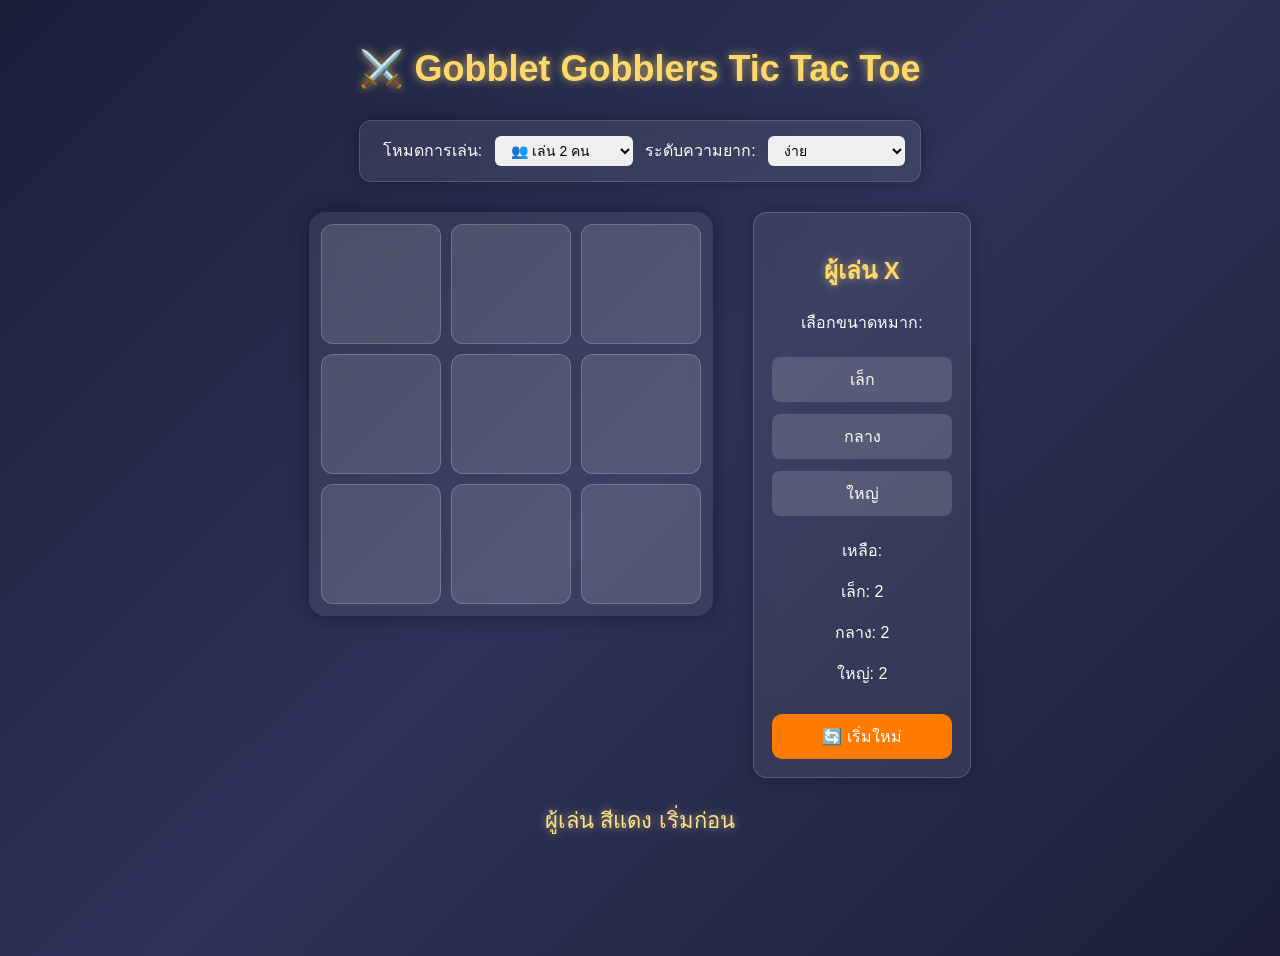
<file: csi 101_2/index.html>
<!DOCTYPE html>
<html lang="th">
<head>
  <meta charset="UTF-8">
  <title>Gobblet Gobblers Tic Tac Toe</title>
  <link rel="stylesheet" href="style.css">
</head>
<body>
  <h1>⚔️ Gobblet Gobblers Tic Tac Toe</h1>

  <div class="menu">
    <label>โหมดการเล่น:</label>
    <select id="mode">
      <option value="2p">👥 เล่น 2 คน</option>
      <option value="1p">🤖 เล่นคนเดียว</option>
    </select>

    <label>ระดับความยาก:</label>
    <select id="difficulty">
        <option value="easy">ง่าย</option>
        <option value="medium">ปานกลาง</option>
        <option value="hard">ยาก</option>
        <option value="super">Super Hard 🧠</option>
    </select>

  </div>

  <div class="game-container">
    <div id="board" class="board"></div>

    <div class="sidebar">
      <h2>ผู้เล่น <span id="current-player">X</span></h2>

      <div class="piece-selector">
        <p>เลือกขนาดหมาก:</p>
        <button class="piece-btn" data-size="small">เล็ก</button>
        <button class="piece-btn" data-size="medium">กลาง</button>
        <button class="piece-btn" data-size="large">ใหญ่</button>
      </div>

      <div class="piece-counts">
        <p>เหลือ:</p>
        <p>เล็ก: <span id="small-left"></span></p>
        <p>กลาง: <span id="medium-left"></span></p>
        <p>ใหญ่: <span id="large-left"></span></p>
      </div>

      <button id="reset">🔄 เริ่มใหม่</button>
    </div>
  </div>

  <p id="status">ผู้เล่น สีแดง เริ่มก่อน</p>

  <script src="script.js"></script>
</body>

</html>
</file>
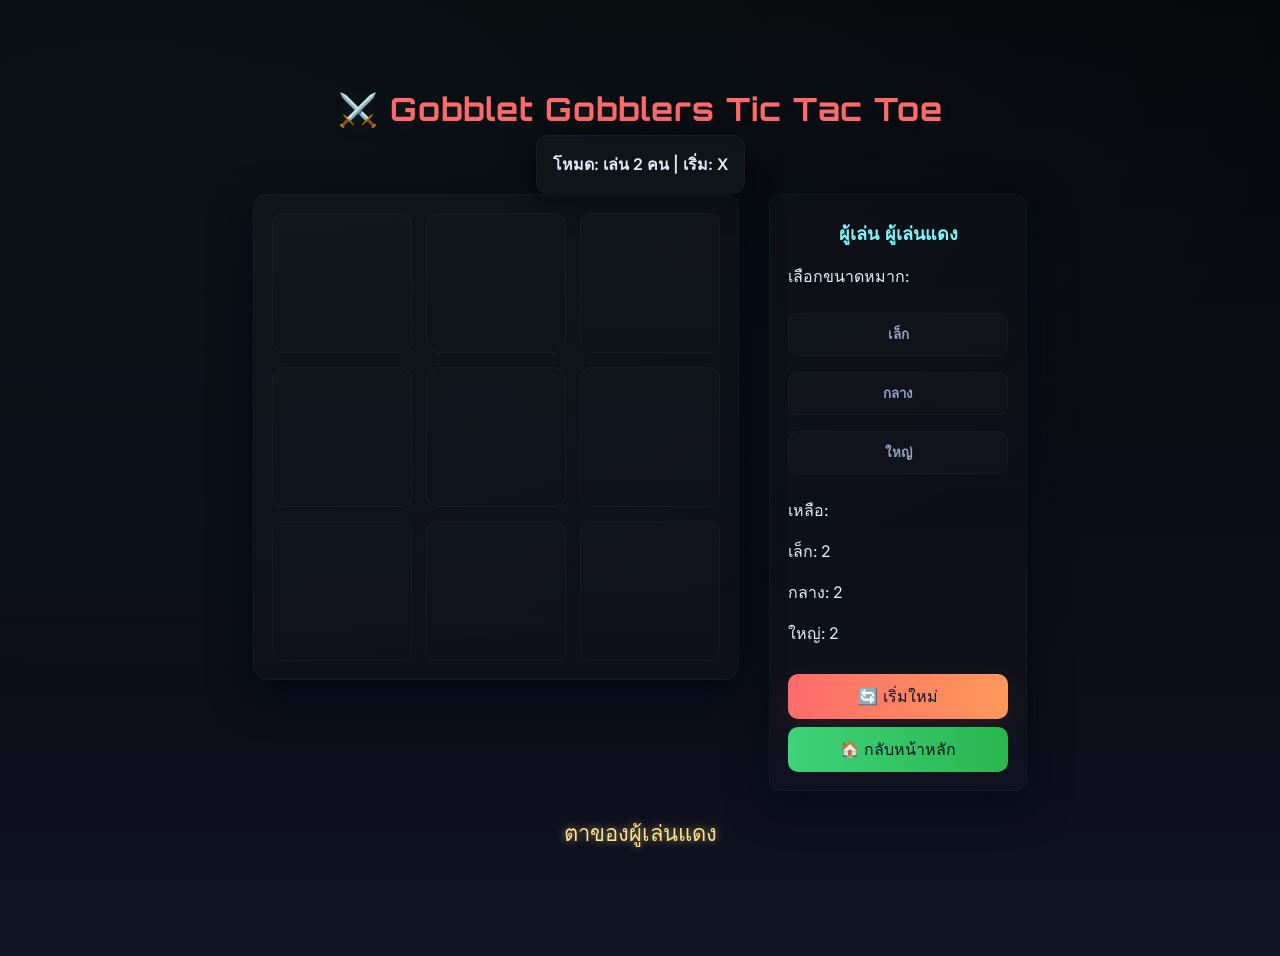
<file: CSI101Real_Final Test/index.html>
<!DOCTYPE html>
<html lang="th">
<head>
  <meta charset="UTF-8">
  <title>Gobblet Gobblers Tic Tac Toe</title>
  <meta name="viewport" content="width=device-width,initial-scale=1">
  <!-- ฟอนต์สำหรับสไตล์ futuristic / arcade -->
  <link href="https://fonts.googleapis.com/css2?family=Orbitron:wght@400;700&family=Inter:wght@300;600&display=swap" rel="stylesheet">
  <link rel="stylesheet" href="style.css">
</head>
<body>
  <h1>⚔️ Gobblet Gobblers Tic Tac Toe</h1>

  <div class="menu">
    <p id="game-info" style="margin:0; padding:6px 0; font-weight:600;">กำลังเตรียมเกม...</p>
  </div>

  <div class="game-container">
    <div id="board" class="board"></div>

    <div class="sidebar">
      <h2>ผู้เล่น <span id="current-player">X</span></h2>

      <div class="piece-selector">
        <p>เลือกขนาดหมาก:</p>
        <button class="piece-btn" data-size="small">เล็ก</button>
        <button class="piece-btn" data-size="medium">กลาง</button>
        <button class="piece-btn" data-size="large">ใหญ่</button>
      </div>

      <div class="piece-counts">
        <p>เหลือ:</p>
        <p>เล็ก: <span id="small-left"></span></p>
        <p>กลาง: <span id="medium-left"></span></p>
        <p>ใหญ่: <span id="large-left"></span></p>
      </div>

      <button id="reset">🔄 เริ่มใหม่</button>
      <button id="home" onclick="window.location.href='งาน.html'">🏠 กลับหน้าหลัก</button>
    </div>
  </div>

  <p id="status">ผู้เล่น สีแดง เริ่มก่อน</p>

  <script src="script.js"></script>
</body>
</html>
</file>
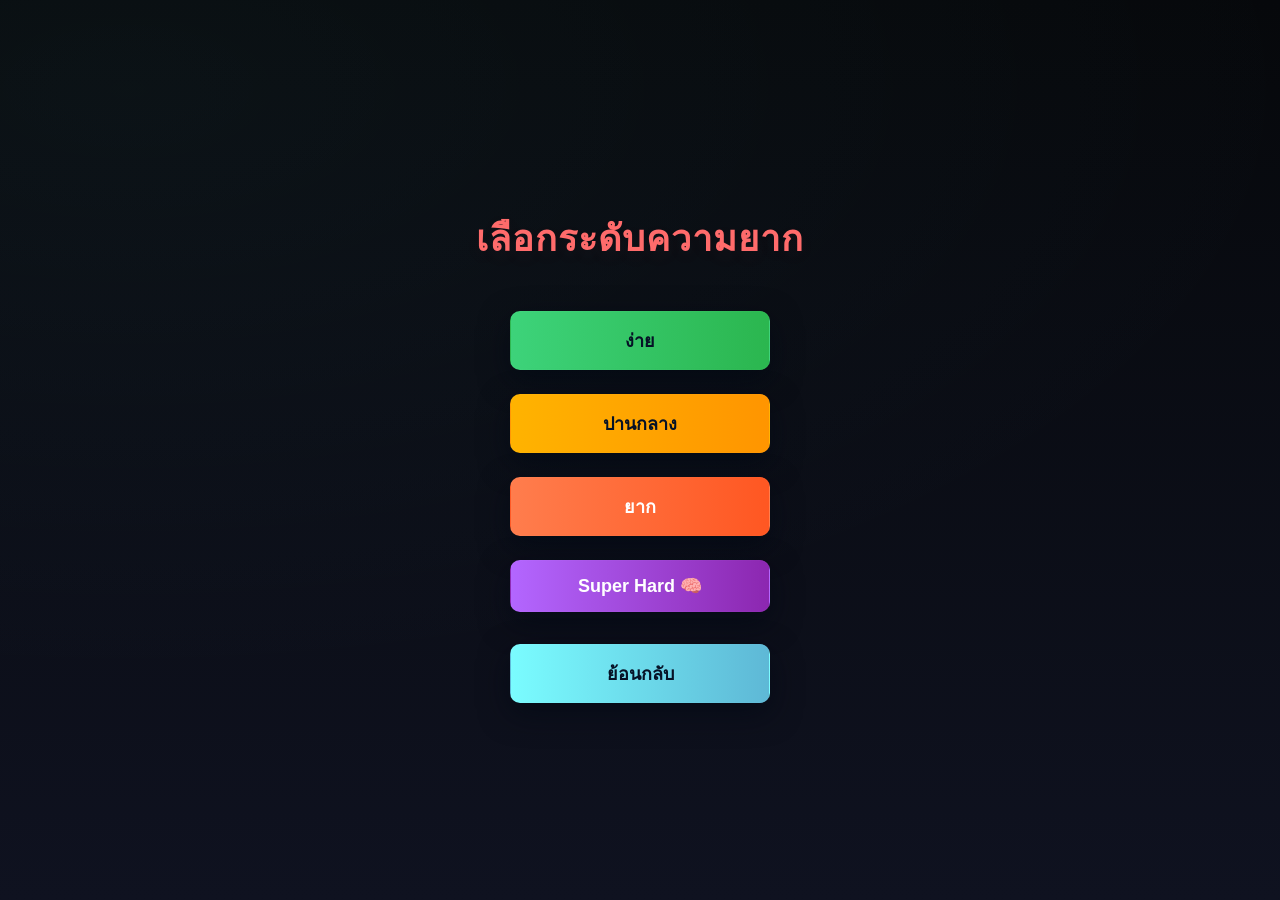
<file: CSI101Real_Final Test/difficulty-commented.html>
<!DOCTYPE html>
<html lang="th">
<head>
  <meta charset="UTF-8">
  <title>เลือกระดับความยาก</title>
  
  <!-- ═══════════════════════════════════════════════════════════════════════════
       INLINE CSS - DIFFICULTY SELECTION PAGE STYLING
       ═══════════════════════════════════════════════════════════════════════════
       This page uses inline styles for simplicity
       Users select AI difficulty before starting single-player game
  -->
  
  <style>
    /* ───────────────────────────────────────────────────────────────────────
       PAGE BODY
       ───────────────────────────────────────────────────────────────────────
    */
    body {
      /* Typography and font setup */
      font-family: 'Orbitron', 'Inter', system-ui, sans-serif;
      
      /* Dark neon background matching menu/game aesthetic */
      background: radial-gradient(1200px 600px at 10% 10%, rgba(122,252,255,0.04), transparent),
                  linear-gradient(180deg, #06080b, #0f1220);
      
      color: #e6eefb;
      text-align: center;
      min-height: 100vh;
      
      /* Center content */
      display: flex;
      flex-direction: column;
      justify-content: center;
      align-items: center;
      
      margin: 0;
      padding: 0;
    }

    /* ───────────────────────────────────────────────────────────────────────
       PAGE HEADING
       ───────────────────────────────────────────────────────────────────────
    */
    h1 {
      font-size: 36px;
      margin-bottom: 32px;
      letter-spacing: 1px;
      color: #ff6b6b;           /* Red neon */
      text-shadow: 0 6px 18px rgba(255,107,107,0.06);
    }

    /* ───────────────────────────────────────────────────────────────────────
       BASE BUTTON STYLING
       ───────────────────────────────────────────────────────────────────────
       Common styles for all difficulty buttons
    */
    .btn {
      display: block;
      margin: 12px auto;
      padding: 14px 22px;
      border-radius: 10px;
      border: 1px solid rgba(255,255,255,0.02);
      cursor: pointer;
      width: 260px;
      font-size: 18px;
      font-weight: 600;
      
      /* Smooth animation on hover */
      transition: all 0.2s cubic-bezier(.2,.9,.3,1);
      
      /* Drop shadow */
      box-shadow: 0 10px 30px rgba(2,8,20,0.6);
    }

    /* Button hover state: lift and enhance shadow */
    .btn:hover {
      transform: translateY(-6px);
      box-shadow: 0 16px 48px rgba(2,8,20,0.8);
    }

    /* ───────────────────────────────────────────────────────────────────────
       DIFFICULTY LEVEL BUTTON COLORS
       ───────────────────────────────────────────────────────────────────────
       Each button has distinct color representing difficulty progression
    */

    /* Easy - Green (easy/friendly) */
    .easy {
      background: linear-gradient(90deg, #3dd37a, #2bb64f);
      color: #061226;
    }

    /* Medium - Yellow/Orange (caution/moderate) */
    .medium {
      background: linear-gradient(90deg, #ffb300, #ff9500);
      color: #061226;
    }

    /* Hard - Orange/Red (danger/difficult) */
    .hard {
      background: linear-gradient(90deg, #ff7d4d, #ff5722);
      color: #fff;
    }

    /* Super Hard - Purple (extreme/challenging) */
    .super {
      background: linear-gradient(90deg, #b366ff, #8c27b0);
      color: #fff;
    }

    /* ───────────────────────────────────────────────────────────────────────
       BACK BUTTON
       ───────────────────────────────────────────────────────────────────────
       Cyan gradient for navigation (not a difficulty choice)
    */
    .back {
      background: linear-gradient(90deg, #7afcff, #5eb8d6);  /* Cyan */
      color: #061226;
      margin-top: 20px;
    }
  </style>
</head>
<body>

  <!-- ═══════════════════════════════════════════════════════════════════════════
       PAGE HEADING
  -->
  <h1>เลือกระดับความยาก</h1>

  <!-- ═══════════════════════════════════════════════════════════════════════════
       DIFFICULTY SELECTION BUTTONS
       ═══════════════════════════════════════════════════════════════════════════
       Four buttons for different AI difficulty levels
       onclick handler passes difficulty to index.html via query parameter
  -->

  <!-- EASY: Random AI moves -->
  <button class="btn easy" onclick="choose('easy')">ง่าย</button>

  <!-- MEDIUM: Looks for wins/blocks, otherwise random -->
  <button class="btn medium" onclick="choose('medium')">ปานกลาง</button>

  <!-- HARD: Same strategy as medium (same difficulty for now) -->
  <button class="btn hard" onclick="choose('hard')">ยาก</button>

  <!-- SUPER: Minimax algorithm with alpha-beta pruning -->
  <button class="btn super" onclick="choose('super')">Super Hard 🧠</button>

  <!-- BACK: Return to main menu -->
  <button class="btn back" onclick="window.location.href='งาน.html'">ย้อนกลับ</button>

  <!-- ═══════════════════════════════════════════════════════════════════════════
       SCRIPT: HANDLE DIFFICULTY SELECTION
  -->
  <script>
    /**
     * Read which game mode was selected from URL query parameter
     * This page is reached from งาน.html?player=P1 if user selected 1-player mode
     */
    const params = new URLSearchParams(window.location.search);
    const player = params.get('player') || 'P1';

    /**
     * choose(difficulty)
     * Called when user clicks a difficulty button
     * 
     * @param {string} diff - Difficulty level: "easy", "medium", "hard", or "super"
     * 
     * Navigates to game page with game configuration:
     * - mode=1p (single player vs bot)
     * - difficulty={chosen level}
     * - player={who picked the difficulty}
     */
    function choose(diff) {
      window.location.href = `index.html?mode=1p&difficulty=${diff}&player=${player}`;
    }
  </script>
</body>
</html>
</file>
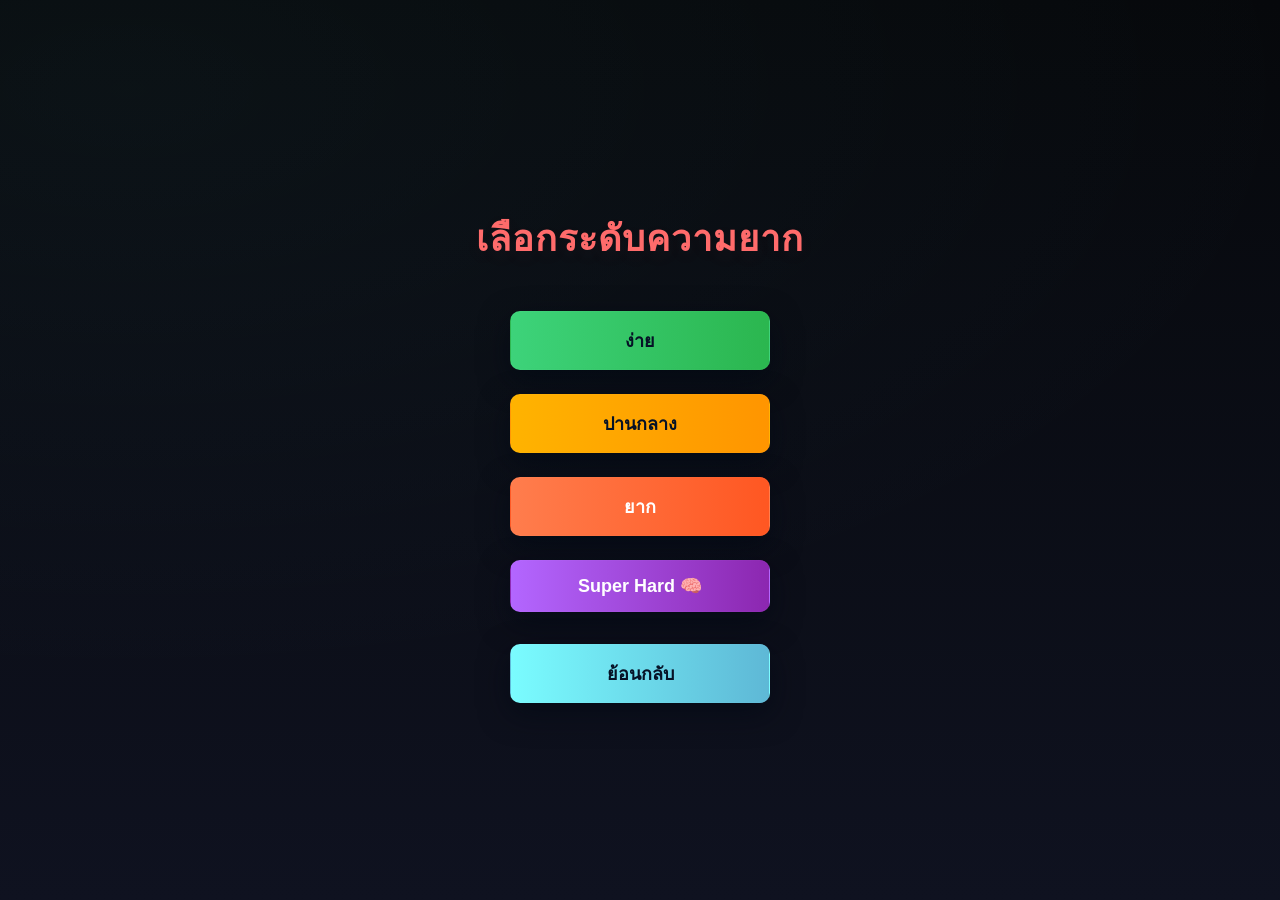
<file: CSI101Real_Final Test/difficulty.html>
<!DOCTYPE html>
<html lang="th">
<head>
  <meta charset="UTF-8">
  <title>เลือกระดับความยาก</title>
  <style>
    body{font-family:'Orbitron','Inter',system-ui,sans-serif;background:radial-gradient(1200px 600px at 10% 10%, rgba(122,252,255,0.04), transparent),linear-gradient(180deg,#06080b,#0f1220);color:#e6eefb;text-align:center;min-height:100vh;display:flex;flex-direction:column;justify-content:center;align-items:center;margin:0;padding:0}
    h1{font-size:36px;margin-bottom:32px;letter-spacing:1px;color:#ff6b6b;text-shadow:0 6px 18px rgba(255,107,107,0.06)}
    .btn{display:block;margin:12px auto;padding:14px 22px;border-radius:10px;border:1px solid rgba(255,255,255,0.02);cursor:pointer;width:260px;font-size:18px;font-weight:600;transition:all 0.2s cubic-bezier(.2,.9,.3,1);box-shadow:0 10px 30px rgba(2,8,20,0.6)}
    .easy{background:linear-gradient(90deg,#3dd37a,#2bb64f);color:#061226}
    .medium{background:linear-gradient(90deg,#ffb300,#ff9500);color:#061226}
    .hard{background:linear-gradient(90deg,#ff7d4d,#ff5722);color:#fff}
    .super{background:linear-gradient(90deg,#b366ff,#8c27b0);color:#fff}
    .back{background:linear-gradient(90deg,#7afcff,#5eb8d6);color:#061226;margin-top:20px}
    .btn:hover{transform:translateY(-6px);box-shadow:0 16px 48px rgba(2,8,20,0.8)}
  </style>
</head>
<body>
  <h1>เลือกระดับความยาก</h1>
  <button class="btn easy" onclick="choose('easy')">ง่าย</button>
  <button class="btn medium" onclick="choose('medium')">ปานกลาง</button>
  <button class="btn hard" onclick="choose('hard')">ยาก</button>
  <button class="btn super" onclick="choose('super')">Super Hard 🧠</button>
  <button class="btn back" onclick="window.location.href='งาน.html'">ย้อนกลับ</button>

  <script>
    // อ่านค่าผู้เล่นจาก query parameter
    const params = new URLSearchParams(window.location.search);
    const player = params.get('player') || 'P1';
    
    // ฟังก์ชันเลือกระดับความยาก
    function choose(diff){
      // ส่งไปหน้าเล่นพร้อมพารามิเตอร์: โหมด 1 คน + ระดับ + ผู้เล่นเริ่ม
      window.location.href = `index.html?mode=1p&difficulty=${diff}&player=${player}`;
    }
  </script>
</body>
</html>
</file>
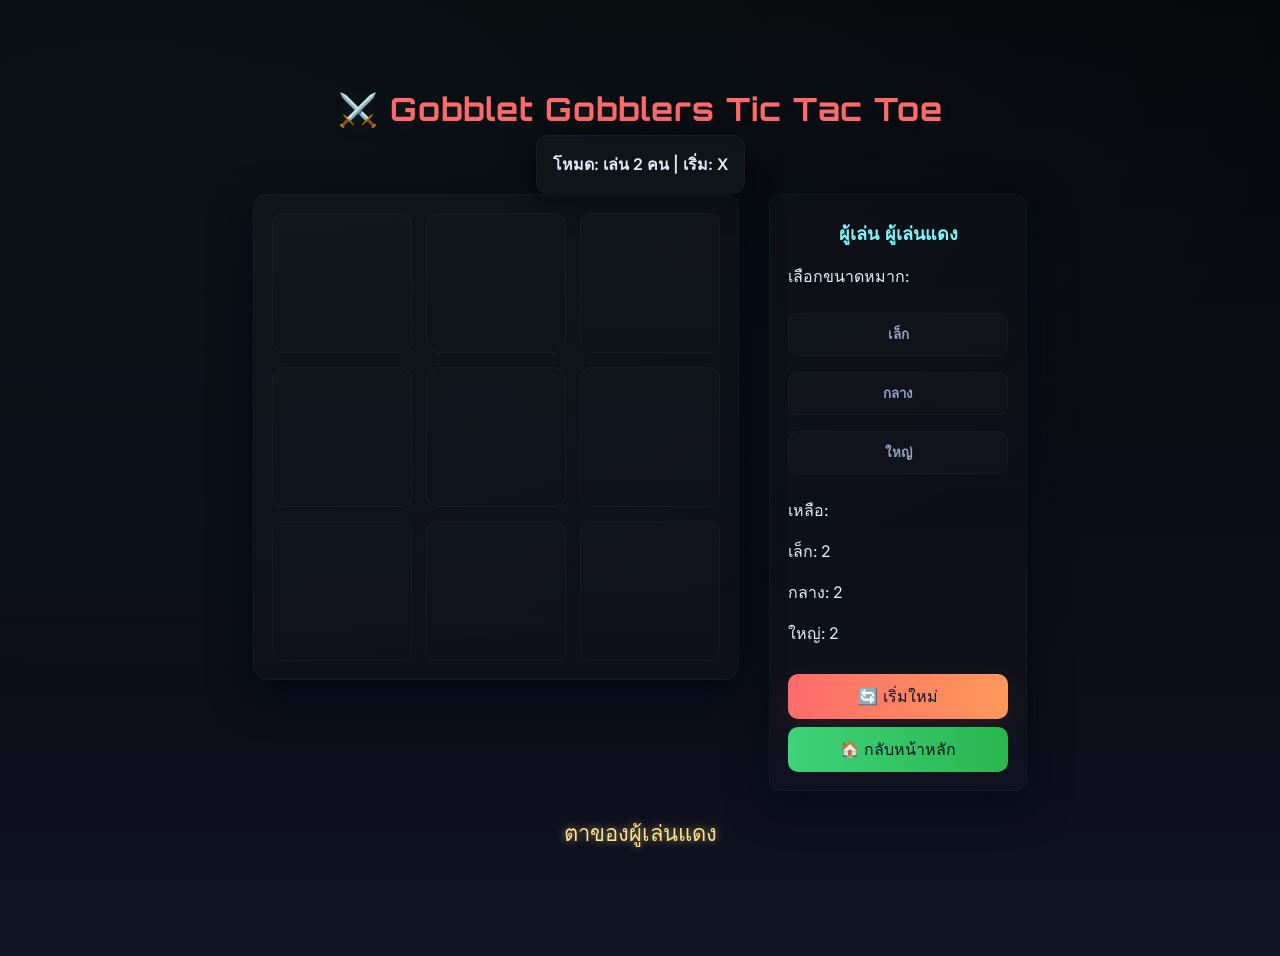
<file: CSI101Real_Final Test/index-commented.html>
<!DOCTYPE html>
<html lang="th">
<head>
  <meta charset="UTF-8">
  <title>Gobblet Gobblers Tic Tac Toe</title>
  <meta name="viewport" content="width=device-width,initial-scale=1">
  
  <!-- ═══════════════════════════════════════════════════════════════════════════
       FONTS & STYLESHEETS
       ═══════════════════════════════════════════════════════════════════════════
       Orbitron: Arcade/retro display font for titles and headers
       Inter: Clean modern font for body text and UI labels
       style.css: All visual styling, animations, and layout rules
  -->
  <link href="https://fonts.googleapis.com/css2?family=Orbitron:wght@400;700&family=Inter:wght@300;600&display=swap" rel="stylesheet">
  <link rel="stylesheet" href="style.css">
</head>
<body>
  
  <!-- ═══════════════════════════════════════════════════════════════════════════
       PAGE HEADER & GAME INFO
       ═══════════════════════════════════════════════════════════════════════════
       h1: Main game title
       #game-info: Displays current mode (1p vs 2p), difficulty, and starting player
  -->
  <h1>⚔️ Gobblet Gobblers Tic Tac Toe</h1>

  <div class="menu">
    <!-- Display game configuration: mode, difficulty level, starting player -->
    <p id="game-info" style="margin:0; padding:6px 0; font-weight:600;">กำลังเตรียมเกม...</p>
  </div>

  <!-- ═══════════════════════════════════════════════════════════════════════════
       MAIN GAME CONTAINER
       ═══════════════════════════════════════════════════════════════════════════
       Flex container with:
       - #board (3x3 game grid on left)
       - .sidebar (controls and status on right)
  -->
  <div class="game-container">
    
    <!-- ═══════════════════════════════════════════════════════════════════════════
         GAME BOARD (3x3 GRID)
         ═══════════════════════════════════════════════════════════════════════════
         #board: Container that will be populated with 9 div.cell elements by script.js
                 Each cell can contain a piece (visual representation)
    -->
    <div id="board" class="board"></div>

    <!-- ═══════════════════════════════════════════════════════════════════════════
         SIDEBAR - CONTROLS & STATUS
         ═══════════════════════════════════════════════════════════════════════════
         Right-side panel with all game controls and information
    -->
    <div class="sidebar">
      
      <!-- Current player display -->
      <h2>ผู้เล่น <span id="current-player">X</span></h2>

      <!-- ───────────────────────────────────────────────────────────────────────
           PIECE SIZE SELECTOR
           ───────────────────────────────────────────────────────────────────────
           Three buttons for players to select piece size before placing
           data-size attribute identifies which size: "small", "medium", or "large"
           JavaScript will highlight selected button with CSS class "selected"
      -->
      <div class="piece-selector">
        <p>เลือกขนาดหมาก:</p>
        <!-- data-size attribute matched in script.js: pieceBtns.forEach(btn => ...) -->
        <button class="piece-btn" data-size="small">เล็ก</button>
        <button class="piece-btn" data-size="medium">กลาง</button>
        <button class="piece-btn" data-size="large">ใหญ่</button>
      </div>

      <!-- ───────────────────────────────────────────────────────────────────────
           PIECE INVENTORY COUNTER
           ───────────────────────────────────────────────────────────────────────
           Shows how many pieces of each size the current player has left
           These values are updated by script.js whenever turn switches or piece is placed
      -->
      <div class="piece-counts">
        <p>เหลือ:</p>
        <p>เล็ก: <span id="small-left"></span></p>
        <p>กลาง: <span id="medium-left"></span></p>
        <p>ใหญ่: <span id="large-left"></span></p>
      </div>

      <!-- ───────────────────────────────────────────────────────────────────────
           GAME ACTION BUTTONS
           ───────────────────────────────────────────────────────────────────────
           #reset: Click to start new game, clears board and resets pieces
           #home: Click to return to main menu (งาน.html)
      -->
      <button id="reset">🔄 เริ่มใหม่</button>
      <button id="home" onclick="window.location.href='งาน.html'">🏠 กลับหน้าหลัก</button>
    </div>
  </div>

  <!-- ═══════════════════════════════════════════════════════════════════════════
       GAME STATUS MESSAGE
       ═══════════════════════════════════════════════════════════════════════════
       #status: Dynamic text that provides gameplay feedback to player
               Updated by script.js to show current turn, prompts, and results
  -->
  <p id="status">ผู้เล่น สีแดง เริ่มก่อน</p>

  <!-- ═══════════════════════════════════════════════════════════════════════════
       JAVASCRIPT
       ═══════════════════════════════════════════════════════════════════════════
       script.js: Contains all game logic, AI, and event handlers
                  - Initializes board and piece inventory
                  - Handles player moves and clicks
                  - Manages bot AI (4 difficulty levels)
                  - Detects win conditions
                  - Updates UI dynamically
  -->
  <script src="script.js"></script>
</body>
</html>
</file>
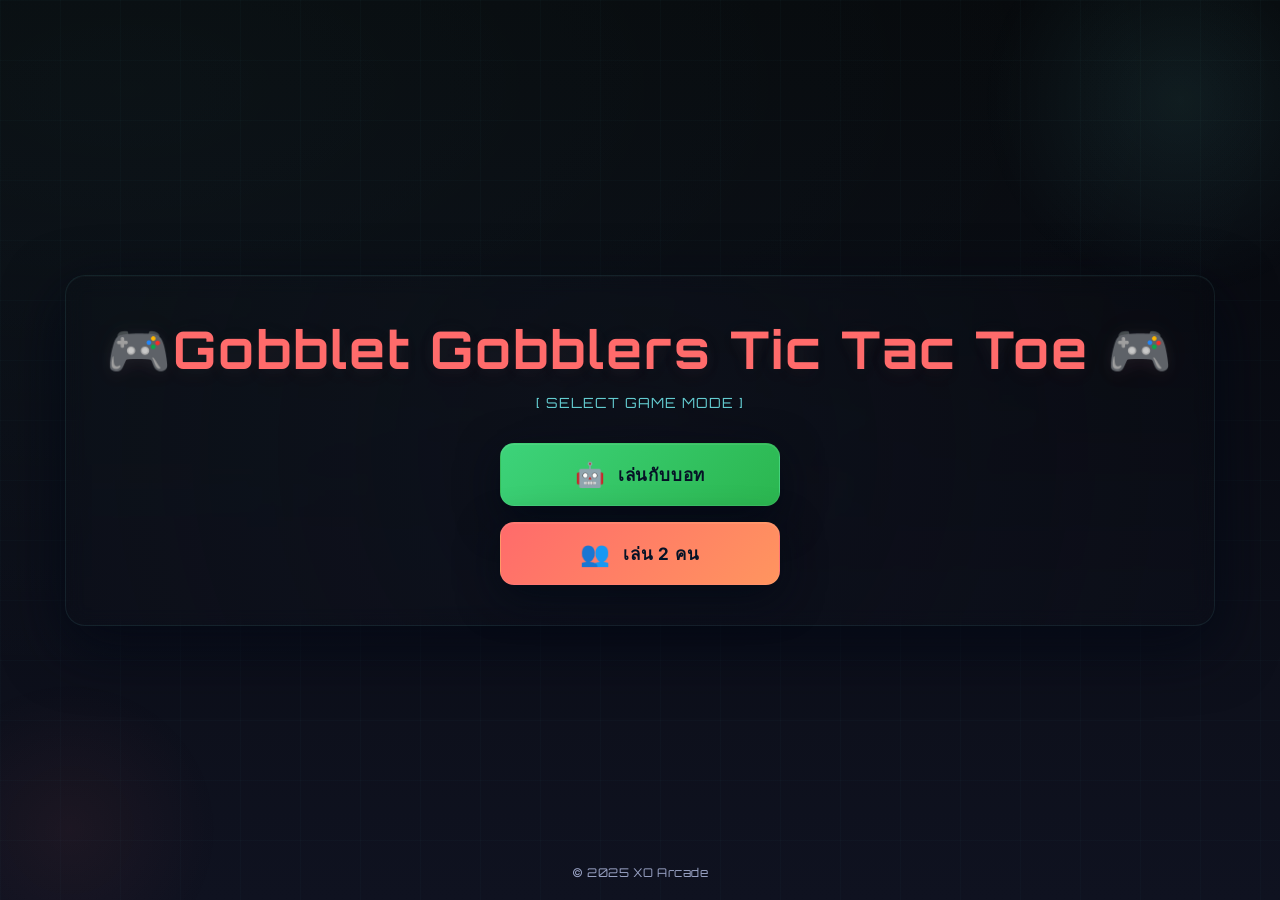
<file: CSI101Real_Final Test/งาน.html>
<!DOCTYPE html>
<html lang="th">
<head>
  <meta charset="UTF-8">
  <title>เมนูเกม XO</title>
  <meta name="viewport" content="width=device-width,initial-scale=1">
  <link href="https://fonts.googleapis.com/css2?family=Orbitron:wght@400;700&family=Inter:wght@300;600&display=swap" rel="stylesheet">
  <link rel="stylesheet" href="menu.css">
</head>
<body>
  <div class="grid-bg"></div>
  <div class="container">
    <h1>🎮Gobblet Gobblers Tic Tac Toe 🎮</h1>
    <p class="subtitle">[ SELECT GAME MODE ]</p>
    <div class="btn-container">
      <button class="btn p1" onclick="chooseMode('1p')">
        <span class="btn-icon">🤖</span>
        <span>เล่นกับบอท</span>
      </button>
      <button class="btn p2" onclick="chooseMode('2p')">
        <span class="btn-icon">👥</span>
        <span>เล่น 2 คน</span>
      </button>
    </div>
  </div>
  <footer>© 2025 XO Arcade</footer>

  <script>
    function chooseMode(mode) {
      if (mode === '1p') {
        // ไปหน้าระดับความยากก่อน แล้วค่อยไปเล่น
        window.location.href = "difficulty.html?player=P1";
      } else {
        // เริ่มเล่น 2 คน — เริ่มเป็น Player 2 เพื่อให้ปุ่มที่เลือกสื่อว่าเป็น P2
        window.location.href = "index.html?mode=2p&player=P2";
      }
    }
  </script>
</body>
</html>
</file>
<file: csi 101_2/style.css>
/* 🎨 Enhanced UI Style – Modern Game Look */

body {
  font-family: "Prompt", sans-serif;
  text-align: center;
  background: linear-gradient(135deg, #1b1f3a, #2d3359, #1c1f37);
  color: #fff;
  min-height: 100vh;
  padding: 20px;
}

h1 {
  margin: 20px 0;
  font-size: 36px;
  font-weight: 700;
  color: #ffd86b;
  text-shadow: 0 0 10px rgba(255, 216, 107, 0.7);
}

/* --- Menu Section --- */
.menu {
  margin-top: 10px;
  padding: 15px;
  display: inline-block;
  background: rgba(255,255,255,0.08);
  border: 1px solid rgba(255,255,255,0.15);
  border-radius: 12px;
  backdrop-filter: blur(8px);
  box-shadow: 0 0 15px rgba(0,0,0,0.3);
}
.menu label {
  margin: 0 8px;
  font-weight: 500;
}
.menu select {
  padding: 6px 12px;
  border-radius: 6px;
  border: none;
  font-size: 14px;
}

/* --- Game Layout --- */
.game-container {
  display: flex;
  justify-content: center;
  align-items: flex-start;
  gap: 40px;
  margin-top: 30px;
}

/* --- Game Board --- */
.board {
  display: grid;
  grid-template-columns: repeat(3, 120px);
  grid-template-rows: repeat(3, 120px);
  gap: 10px;
  padding: 12px;
  border-radius: 16px;
  background: rgba(255,255,255,0.07);
  box-shadow: 0 0 20px rgba(0,0,0,0.4);
  backdrop-filter: blur(10px);
}

.cell {
  background: rgba(255,255,255,0.12);
  border: 1px solid rgba(255,255,255,0.2);
  border-radius: 12px;
  display: flex;
  justify-content: center;
  align-items: center;
  cursor: pointer;
  position: relative;
  transition: 0.25s;
}

.cell:hover {
  background: rgba(255,255,255,0.22);
  transform: scale(1.05);
}

/* --- Pieces --- */
.piece {
  border-radius: 50%;
  position: absolute;
  transition: transform 0.3s ease, opacity 0.3s ease;
  box-shadow: 0 0 12px rgba(0,0,0,0.4);
}

/* X Pieces */
.X.small { background: #ff7676; width: 32px; height: 32px; }
.X.medium { background: #ff4141; width: 60px; height: 60px; }
.X.large { background: #d40000; width: 85px; height: 85px; }

/* O Pieces */
.O.small { background: #7aa8ff; width: 32px; height: 32px; }
.O.medium { background: #4378ff; width: 60px; height: 60px; }
.O.large { background: #003ec7; width: 85px; height: 85px; }

/* --- Sidebar --- */
.sidebar {
  width: 180px;
  padding: 18px;
  border-radius: 14px;
  background: rgba(255,255,255,0.07);
  backdrop-filter: blur(10px);
  border: 1px solid rgba(255,255,255,0.18);
  box-shadow: 0 0 15px rgba(0,0,0,0.3);
}

.sidebar h2 {
  text-align: center;
  color: #ffd86b;
  text-shadow: 0 0 8px rgba(255, 216, 107, 0.6);
}

/* Piece Selector Buttons */
.piece-btn {
  width: 100%;
  margin: 6px 0;
  padding: 10px;
  border-radius: 8px;
  border: none;
  font-size: 16px;
  cursor: pointer;
  background: rgba(255,255,255,0.15);
  transition: 0.25s;
  color: #fff;
}

.piece-btn:hover {
  background: rgba(255,255,255,0.28);
  transform: scale(1.05);
}

.piece-btn.selected {
  background: #ffd453;
  color: #000;
  box-shadow: 0 0 12px rgba(255,212,83,0.9);
}

/* Reset Button */
#reset {
  width: 100%;
  padding: 10px;
  margin-top: 12px;
  font-size: 16px;
  border-radius: 10px;
  background: #ff7b00;
  color: #fff;
  border: none;
  cursor: pointer;
  transition: 0.25s;
}

#reset:hover {
  transform: scale(1.05);
  background: #ffa033;
}

/* Status Text */
#status {
  font-size: 22px;
  margin-top: 25px;
  color: #ffe08a;
  text-shadow: 0 0 8px rgba(255,224,138,0.6);
}

/* Highlight Selected Move */
.selected-from {
  outline: 4px solid #ffe066;
  animation: blink 0.6s infinite;
  border-radius: 12px;
}

#win-overlay {
  position: fixed;
  top: 0;
  left: 0;
  width: 100%;
  height: 100%;
  background: rgba(0,0,0,0.65);
  display: flex;
  justify-content: center;
  align-items: center;
  z-index: 9999;
  opacity: 1;
  transition: opacity 0.8s ease;
}

.win-text {
  font-size: 80px;
  font-weight: 700;
  color: #ffd86b;
  text-shadow: 0 0 25px rgba(255, 200, 0, 0.9);
  animation: pop 0.4s ease-out;
}

@keyframes pop {
  0% { transform: scale(0.5); opacity: 0; }
  100% { transform: scale(1); opacity: 1; }
}

@keyframes blink {
  50% { outline-color: #ff9900; }
}
</file>
<file: CSI101Real_Final Test/style.css>
/* 🎨 UI Futuristic / Neon — ได้แรงบัญชาจาก Marvel Snap */

:root{
  --bg-0:#06080b;
  --bg-1:#0f1220;
  --panel:#0f1724;
  --accent:#7afcff;
  --accent-2:#ff6b6b;
  --muted:#98a1c3;
  --glass: rgba(255,255,255,0.04);
  --glass-2: rgba(255,255,255,0.02);
}

body{
  font-family: 'Inter', system-ui, -apple-system, 'Segoe UI', Roboto, 'Helvetica Neue', Arial;
  background: radial-gradient(1200px 600px at 10% 10%, rgba(122,252,255,0.04), transparent),
              linear-gradient(180deg,var(--bg-0),var(--bg-1));
  color: #e6eefb;
  min-height:100vh;
  margin:0;
  padding:28px;
  display: flex;
  flex-direction: column;
  justify-content: center;
  align-items: center;
  -webkit-font-smoothing:antialiased;
}

h1{
  font-family: 'Orbitron', sans-serif;
  font-size:32px;
  letter-spacing:1px;
  color:var(--accent-2);
  text-align:center;
  margin:6px 0 6px 0;
  text-shadow:0 6px 18px rgba(255,107,107,0.06), 0 0 18px rgba(122,255,255,0.06);
}

/* --- ส่วนเมนู --- */
.menu{
  display:inline-block;
  padding:10px 16px;
  background: linear-gradient(180deg, rgba(255,255,255,0.02), var(--glass));
  border-radius:12px;
  box-shadow: 0 6px 30px rgba(0,0,0,0.6), inset 0 1px 0 rgba(255,255,255,0.02);
  border:1px solid rgba(122,255,255,0.04);
}
.menu label {
  margin: 0 8px;
  font-weight: 500;
}
.menu select {
  padding: 6px 12px;
  border-radius: 6px;
  border: none;
  font-size: 14px;
}

/* --- เค้าโครงเกม --- */
.game-container{
  display:flex;
  justify-content:center;
  align-items:flex-start;
  gap:30px;
  margin-top:0;
}

/* --- กระดานเกม --- */
.board{
  display:grid;
  grid-template-columns:repeat(3,140px);
  grid-template-rows:repeat(3,140px);
  gap:14px;
  padding:18px;
  border-radius:14px;
  background: linear-gradient(180deg, rgba(255,255,255,0.02), rgba(255,255,255,0.01));
  box-shadow: 0 14px 40px rgba(2,8,20,0.9), inset 0 1px 0 rgba(255,255,255,0.02);
  border: 1px solid rgba(122,255,255,0.03);
}

.cell{
  background: linear-gradient(180deg, rgba(255,255,255,0.015), rgba(255,255,255,0.005));
  border-radius:12px;
  display:flex;
  justify-content:center;
  align-items:center;
  cursor:pointer;
  position:relative;
  transition: transform 0.18s cubic-bezier(.2,.9,.3,1), box-shadow 0.18s;
  overflow:hidden;
  border: 1px solid rgba(255,255,255,0.03);
}

.cell::before{
  content:'';
  position:absolute;
  inset:0;
  background: linear-gradient(135deg, rgba(122,255,255,0.02), rgba(255,107,107,0.02));
  opacity:0;
  transition: opacity 0.18s;
}

.cell:hover{ transform: translateY(-6px); }
.cell:hover::before{ opacity:1 }

/* --- หมาก --- */
.piece{
  border-radius:10px;
  position:absolute;
  transition: transform 0.35s cubic-bezier(.2,.8,.2,1), box-shadow 0.25s, opacity 0.25s;
  box-shadow: 0 10px 30px rgba(2,8,20,0.7), 0 0 28px rgba(122,255,255,0.06);
  display:flex;
  justify-content:center;
  align-items:center;
  color:#061226;
  font-weight:700;
  text-shadow:none;
}

.piece.pop{ transform: scale(1.06); }

.X.small{ width:44px; height:44px; background: radial-gradient(circle at 30% 25%, #ffd6d6, #ff7676 40%, #ff4b4b 70%); box-shadow: 0 8px 24px rgba(255,80,80,0.16), inset 0 -6px 14px rgba(0,0,0,0.14); border-radius:12px }
/* หมาก X ขนาดกลาง */
.X.medium{ width:74px; height:74px; background: linear-gradient(180deg,#ff7b7b,#d63b3b); box-shadow: 0 12px 36px rgba(214,59,59,0.16), inset 0 -8px 20px rgba(0,0,0,0.2); border-radius:14px }
/* หมาก X ขนาดใหญ่ */
.X.large{ width:102px; height:102px; background: linear-gradient(180deg,#ff5a5a,#b00000); box-shadow:0 18px 60px rgba(176,0,0,0.18), inset 0 -12px 26px rgba(0,0,0,0.3); border-radius:16px }

/* หมาก O — สีฟ้า neon เย็น */
.O.small{ width:44px; height:44px; background: radial-gradient(circle at 30% 25%, #dff1ff, #7fbfff 40%, #3a8eff 70%); box-shadow:0 8px 24px rgba(60,140,255,0.12), inset 0 -6px 14px rgba(0,0,0,0.14); border-radius:12px }
/* หมาก O ขนาดกลาง */
.O.medium{ width:74px; height:74px; background: linear-gradient(180deg,#6fb8ff,#2e6cff); box-shadow:0 12px 36px rgba(46,108,255,0.14), inset 0 -8px 18px rgba(0,0,0,0.18); border-radius:14px }
/* หมาก O ขนาดใหญ่ */
.O.large{ width:102px; height:102px; background: linear-gradient(180deg,#5aa0ff,#0039a8); box-shadow:0 18px 60px rgba(0,62,167,0.18), inset 0 -12px 26px rgba(0,0,0,0.28); border-radius:16px }

/* --- แถบด้านข้าง --- */
.sidebar{
  width:220px;
  padding:18px;
  border-radius:12px;
  background: linear-gradient(180deg, rgba(255,255,255,0.017), rgba(255,255,255,0.01));
  border:1px solid rgba(122,255,255,0.03);
  box-shadow: 0 12px 40px rgba(2,8,20,0.7);
}

.sidebar h2{ text-align:center; color:var(--accent); font-family:'Orbitron',sans-serif; font-size:18px; margin:6px 0 8px }

/* ปุ่มเลือกขนาดหมาก */
.piece-btn{ width:100%; margin:8px 0; padding:10px; border-radius:10px; border:1px solid rgba(255,255,255,0.03); background:linear-gradient(180deg, rgba(255,255,255,0.02), rgba(255,255,255,0.01)); color:var(--muted); font-weight:600; cursor:pointer; transition: all 0.18s }
.piece-btn:hover{ transform:translateY(-4px); color:#fff; box-shadow: 0 10px 30px rgba(2,8,20,0.6) }
.piece-btn.selected{ background: linear-gradient(90deg,var(--accent),var(--accent-2)); color:#061226; box-shadow: 0 12px 36px rgba(122,255,255,0.08) }

/* ปุ่มรีเซ็ต */
#reset{ width:100%; padding:10px; margin-top:12px; font-size:16px; border-radius:10px; background:linear-gradient(90deg,var(--accent-2),#ff985a); color:#061226; border:none; cursor:pointer; box-shadow: 0 10px 30px rgba(255,100,80,0.12) }
#reset:hover{ transform:translateY(-4px) }

/* Home button (กลับหน้าหลัก) */
#home{ width:100%; padding:10px; margin-top:8px; font-size:16px; border-radius:10px; background:linear-gradient(90deg,#3dd37a,#2bb64f); color:#061226; border:none; cursor:pointer }
#home:hover{ transform:translateY(-4px) }

/* Status Text - ข้อความสถานะ */
#status {
  font-size: 22px;
  margin-top: 25px;
  color: #ffe08a;
  text-shadow: 0 0 8px rgba(255,224,138,0.6);
}

/* Highlight Selected Move - เน้นท่าที่เลือก */
.selected-from {
  outline: 4px solid #ffe066;
  animation: blink 0.6s infinite;
  border-radius: 12px;
}

#win-overlay{ position:fixed; inset:0; background: linear-gradient(180deg, rgba(2,8,20,0.86), rgba(2,6,12,0.92)); display:flex; justify-content:center; align-items:center; z-index:9999 }

.win-text {
  font-size: 80px;
  font-weight: 700;
  color: #ffd86b;
  text-shadow: 0 0 25px rgba(255, 200, 0, 0.9);
  animation: pop 0.4s ease-out;
}

.win-modal{ display:flex; flex-direction:column; align-items:center; gap:16px; padding:26px 32px; border-radius:12px; background: linear-gradient(180deg, rgba(255,255,255,0.02), rgba(255,255,255,0.01)); box-shadow: 0 18px 60px rgba(2,8,20,0.9); border:1px solid rgba(122,255,255,0.04) }
.win-text{ font-size:44px; color:var(--accent); text-shadow: 0 8px 32px rgba(122,255,255,0.06) }
.win-actions{ display:flex; gap:12px }
.win-actions button{ padding:10px 14px; border-radius:10px; border:none; font-size:16px; cursor:pointer }
.win-actions #win-restart{ background: linear-gradient(90deg,var(--accent-2), #ff955f); color:#061226 }
.win-actions #win-home{ background: linear-gradient(90deg,#4ded9c,#2bb64f); color:#061226 }

@keyframes pop {
  0% { transform: scale(0.5); opacity: 0; }
  100% { transform: scale(1); opacity: 1; }
}

@keyframes blink {
  50% { outline-color: #ff9900; }
}

/* === Bot Thinking Overlay === */
#bot-thinking-overlay {
  position: fixed;
  inset: 0;
  background: rgba(2, 6, 12, 0.85);
  display: flex;
  justify-content: center;
  align-items: center;
  z-index: 9998;
}

.bot-thinking-text {
  font-family: 'Orbitron', sans-serif;
  font-size: 42px;
  color: #7afcff;
  text-align: center;
  text-shadow:
    0 0 20px rgba(122,252,255,0.8),
    0 0 40px rgba(122,252,255,0.4);
  animation: thinkingPulse 1.2s infinite ease-in-out;
}

@keyframes thinkingPulse {
  0%   { transform: scale(1); opacity: 0.8; }
  50%  { transform: scale(1.05); opacity: 1; }
  100% { transform: scale(1); opacity: 0.8; }
}
</file>
<file: CSI101Real_Final Test/menu.css>
:root{
  --bg-0:#06080b;        /* สีพื้นหลังเข้มที่สุด */
  --bg-1:#0f1220;        /* สีพื้นหลังเข้มกว่า */
  --accent:#7afcff;      /* สีสำคัญ cyan */
  --accent-2:#ff6b6b;    /* สีสำคัญ สีแดง */
  --muted:#98a1c3;       /* สีนิ่ม */
}

* { box-sizing: border-box; }

body {
  margin: 0;
  padding: 0;
  font-family: 'Orbitron', 'Inter', system-ui, sans-serif;
  background: radial-gradient(1200px 600px at 10% 10%, rgba(122,252,255,0.04), transparent),
              linear-gradient(180deg, var(--bg-0), var(--bg-1));
  color: #e6eefb;
  text-align: center;
  min-height: 100vh;
  display: flex;
  flex-direction: column;
  justify-content: center;
  align-items: center;
  position: relative;
  overflow: hidden;
}

/* ลูกโลกเคลื่อนไหวในพื้นหลัง */
body::before {
  content: '';
  position: fixed;
  width: 400px;
  height: 400px;
  background: radial-gradient(circle, rgba(122,252,255,0.08), transparent 70%);
  border-radius: 50%;
  top: -100px;
  right: -100px;
  animation: float 15s ease-in-out infinite;
  z-index: 0;
}

body::after {
  content: '';
  position: fixed;
  width: 300px;
  height: 300px;
  background: radial-gradient(circle, rgba(255,107,107,0.06), transparent 70%);
  border-radius: 50%;
  bottom: -80px;
  left: -80px;
  animation: float 20s ease-in-out infinite reverse;
  z-index: 0;
}

@keyframes float {
  0%, 100% { transform: translate(0, 0); }
  33% { transform: translate(30px, -30px); }
  66% { transform: translate(-20px, 20px); }
}

.container {
  margin: 0;
  padding: 40px;
  position: relative;
  z-index: 1;
  background: radial-gradient(600px at 50% 50%, rgba(15,18,32,0.3), transparent);
  border-radius: 20px;
  border: 1px solid rgba(122,255,255,0.08);
  box-shadow: 0 20px 60px rgba(2,8,20,0.8), inset 0 1px 0 rgba(255,255,255,0.02);
  backdrop-filter: blur(10px);
}

h1 {
  font-family: 'Orbitron', sans-serif;
  font-size: 52px;
  letter-spacing: 2px;
  margin: 0 0 12px 0;
  color: var(--accent-2);
  text-shadow: 0 6px 18px rgba(255,107,107,0.06), 0 0 18px rgba(122,255,255,0.06), 0 0 40px rgba(255,107,107,0.04);
  animation: glow-pulse 3s ease-in-out infinite;
}

@keyframes glow-pulse {
  0%, 100% { text-shadow: 0 6px 18px rgba(255,107,107,0.06), 0 0 18px rgba(122,255,255,0.06); }
  50% { text-shadow: 0 6px 18px rgba(255,107,107,0.12), 0 0 28px rgba(122,255,255,0.12), 0 0 50px rgba(255,107,107,0.08); }
}

.subtitle {
  font-size: 14px;
  color: var(--accent);
  letter-spacing: 1px;
  margin: 0 0 32px 0;
  font-weight: 300;
  opacity: 0.8;
}

.btn-container {
  display: flex;
  flex-direction: column;
  gap: 16px;
  margin-top: 20px;
  align-items: center;
  justify-content: center;
}

.btn {
  display: flex;
  align-items: center;
  justify-content: center;
  gap: 12px;
  margin: 0;
  padding: 16px 40px;
  font-size: 17px;
  font-family: 'Inter', sans-serif;
  font-weight: 700;
  letter-spacing: 0.8px;
  border: none;
  border-radius: 14px;
  cursor: pointer;
  transition: all 0.25s cubic-bezier(.2,.9,.3,1);
  width: 280px;
  border: 1.5px solid rgba(255,255,255,0.05);
  box-shadow: 0 12px 40px rgba(2,8,20,0.7), inset 0 1px 0 rgba(255,255,255,0.08);
  position: relative;
  overflow: hidden;
}

.btn::before {
  content: '';
  position: absolute;
  inset: 0;
  background: linear-gradient(135deg, rgba(255,255,255,0.1), transparent);
  opacity: 0;
  transition: opacity 0.25s;
}

.btn::after {
  content: '';
  position: absolute;
  inset: 0;
  background: radial-gradient(circle at center, rgba(255,255,255,0.2), transparent 70%);
  opacity: 0;
  transition: opacity 0.3s;
}

.btn:hover::before {
  opacity: 1;
}

.btn:hover::after {
  opacity: 1;
  animation: ripple 0.6s ease-out;
}

@keyframes ripple {
  /* ระลอกเอฟเฟกต์เมื่อคลิก */
  0% { 
    box-shadow: 0 0 0 0 rgba(255,255,255,0.4);
  }
  70% {
    box-shadow: 0 0 0 20px rgba(255,255,255,0);
  }
  100% {
    box-shadow: 0 0 0 0 rgba(255,255,255,0);
  }
}

.p1 { 
  /* ปุ่มโหมด 1 คน - เขียว */
  background: linear-gradient(135deg, #3dd37a 0%, #2bb64f 100%); 
  color: #061226;
}

.p1:hover {
  box-shadow: 0 18px 60px rgba(61,211,122,0.3), inset 0 1px 0 rgba(255,255,255,0.1);
}

.p2 { 
  /* ปุ่มโหมด 2 คน - แดง */
  background: linear-gradient(135deg, #ff6b6b 0%, #ff955f 100%); 
  color: #061226;
}

.p2:hover {
  box-shadow: 0 18px 60px rgba(255,107,107,0.3), inset 0 1px 0 rgba(255,255,255,0.1);
}

.btn:hover {
  /* ยกปุ่มขึ้นเมื่อ hover */
  transform: translateY(-8px) scale(1.02);
}

.btn:active {
  /* กดปุ่มลง */
  transform: translateY(-3px) scale(0.98);
  animation: press 0.2s ease-out;
}

@keyframes press {
  /* เอฟเฟกต์กดปุ่ม */
  0% {
    box-shadow: 0 18px 60px rgba(2,8,20,0.9), inset 0 1px 0 rgba(255,255,255,0.1);
  }
  50% {
    box-shadow: 0 8px 30px rgba(2,8,20,0.8), inset 0 2px 6px rgba(0,0,0,0.3);
  }
  100% {
    box-shadow: 0 12px 40px rgba(2,8,20,0.7), inset 0 1px 0 rgba(255,255,255,0.08);
  }
}

.btn-icon {
  /* ไอคอนปุ่ม */
  font-size: 24px;
  display: inline-block;
  transition: all 0.3s cubic-bezier(.2,.9,.3,1);
}

.btn:hover .btn-icon {
  /* เอฟเฟกต์กระโดดของไอคอน */
  transform: scale(1.2) rotate(5deg);
  animation: icon-bounce 0.6s ease-in-out infinite;
}

@keyframes icon-bounce {
  0%, 100% { transform: scale(1.2) rotate(5deg) translateY(0); }
  50% { transform: scale(1.2) rotate(5deg) translateY(-8px); }
}

/* เส้นตาราขยายตาของการออกแบบ */
.grid-bg {
  position: fixed;
  inset: 0;
  background-image: 
    linear-gradient(rgba(122,255,255,0.02) 1px, transparent 1px),
    linear-gradient(90deg, rgba(122,255,255,0.02) 1px, transparent 1px);
  background-size: 60px 60px;
  pointer-events: none;
  z-index: 0;
}

footer {
  position: fixed;
  bottom: 20px;
  width: 100%;
  font-size: 12px;
  color: var(--muted);
  letter-spacing: 0.5px;
  z-index: 1;
}
</file>
